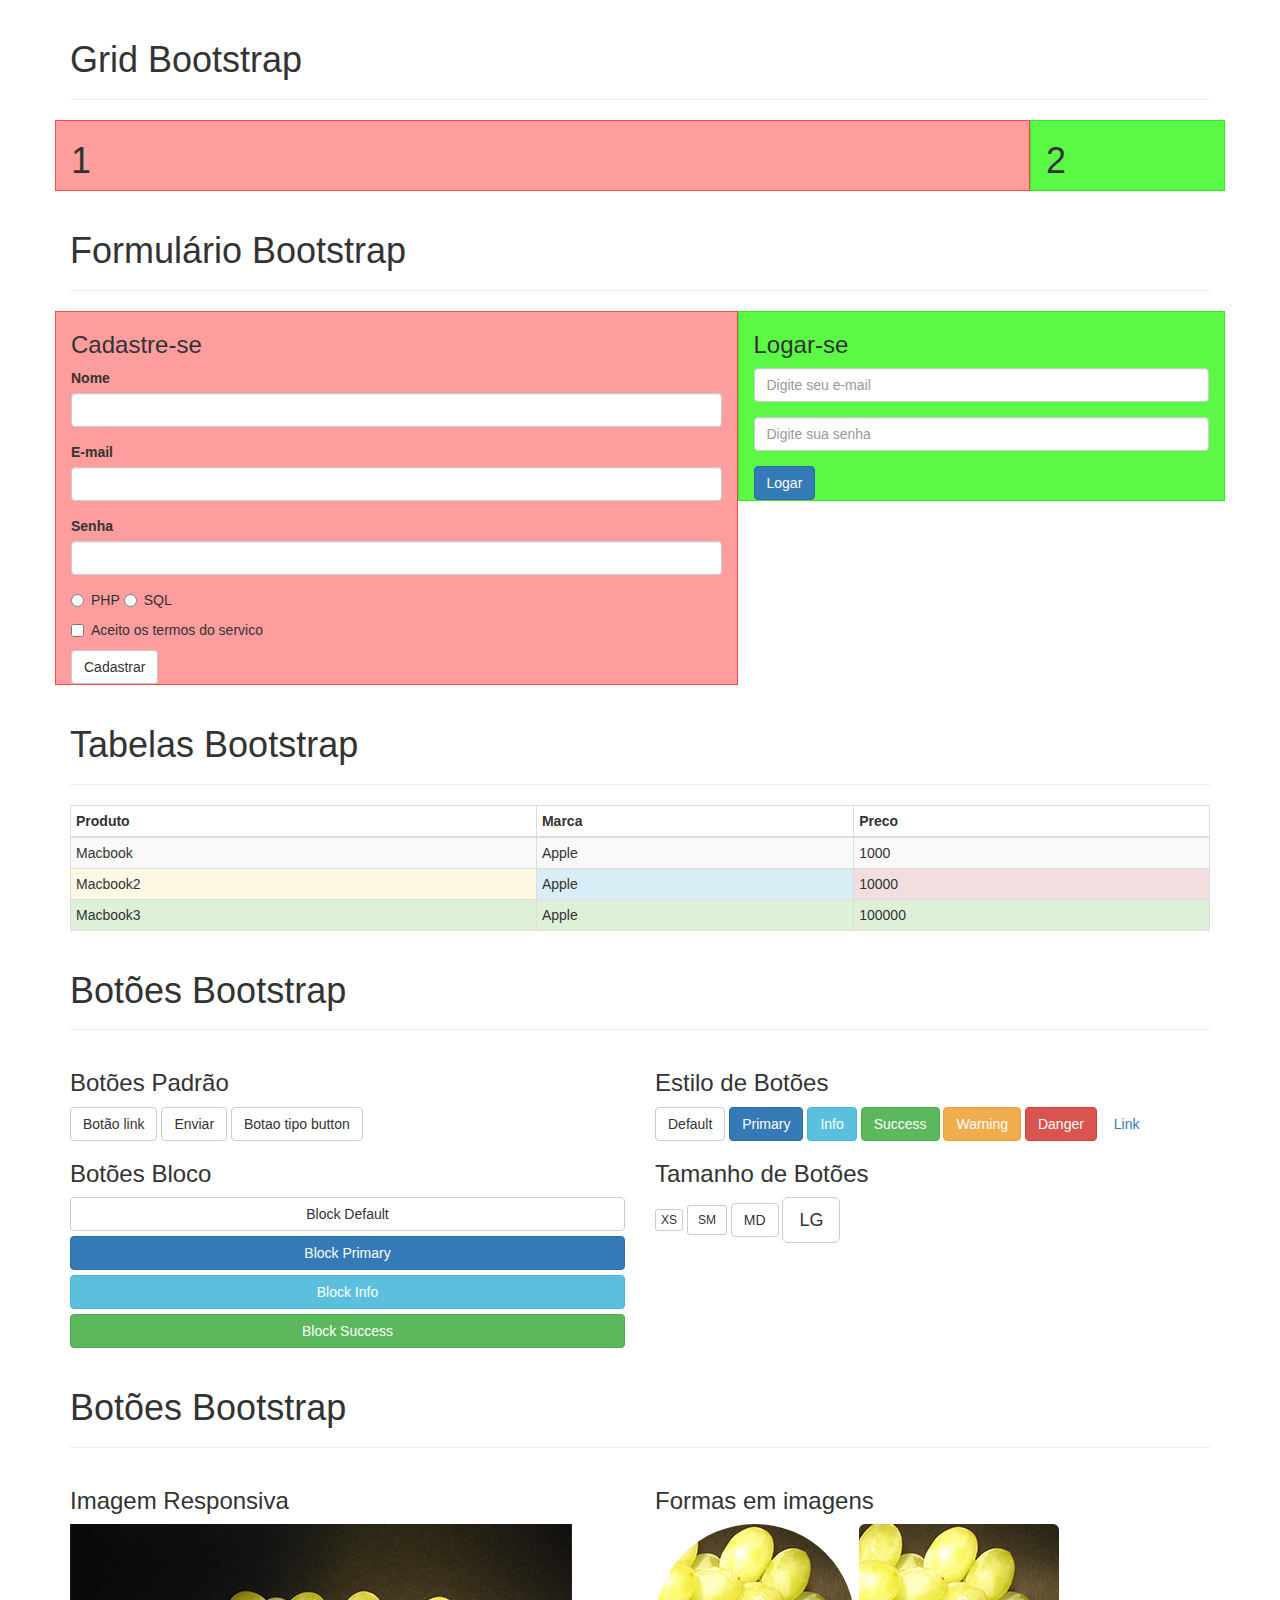
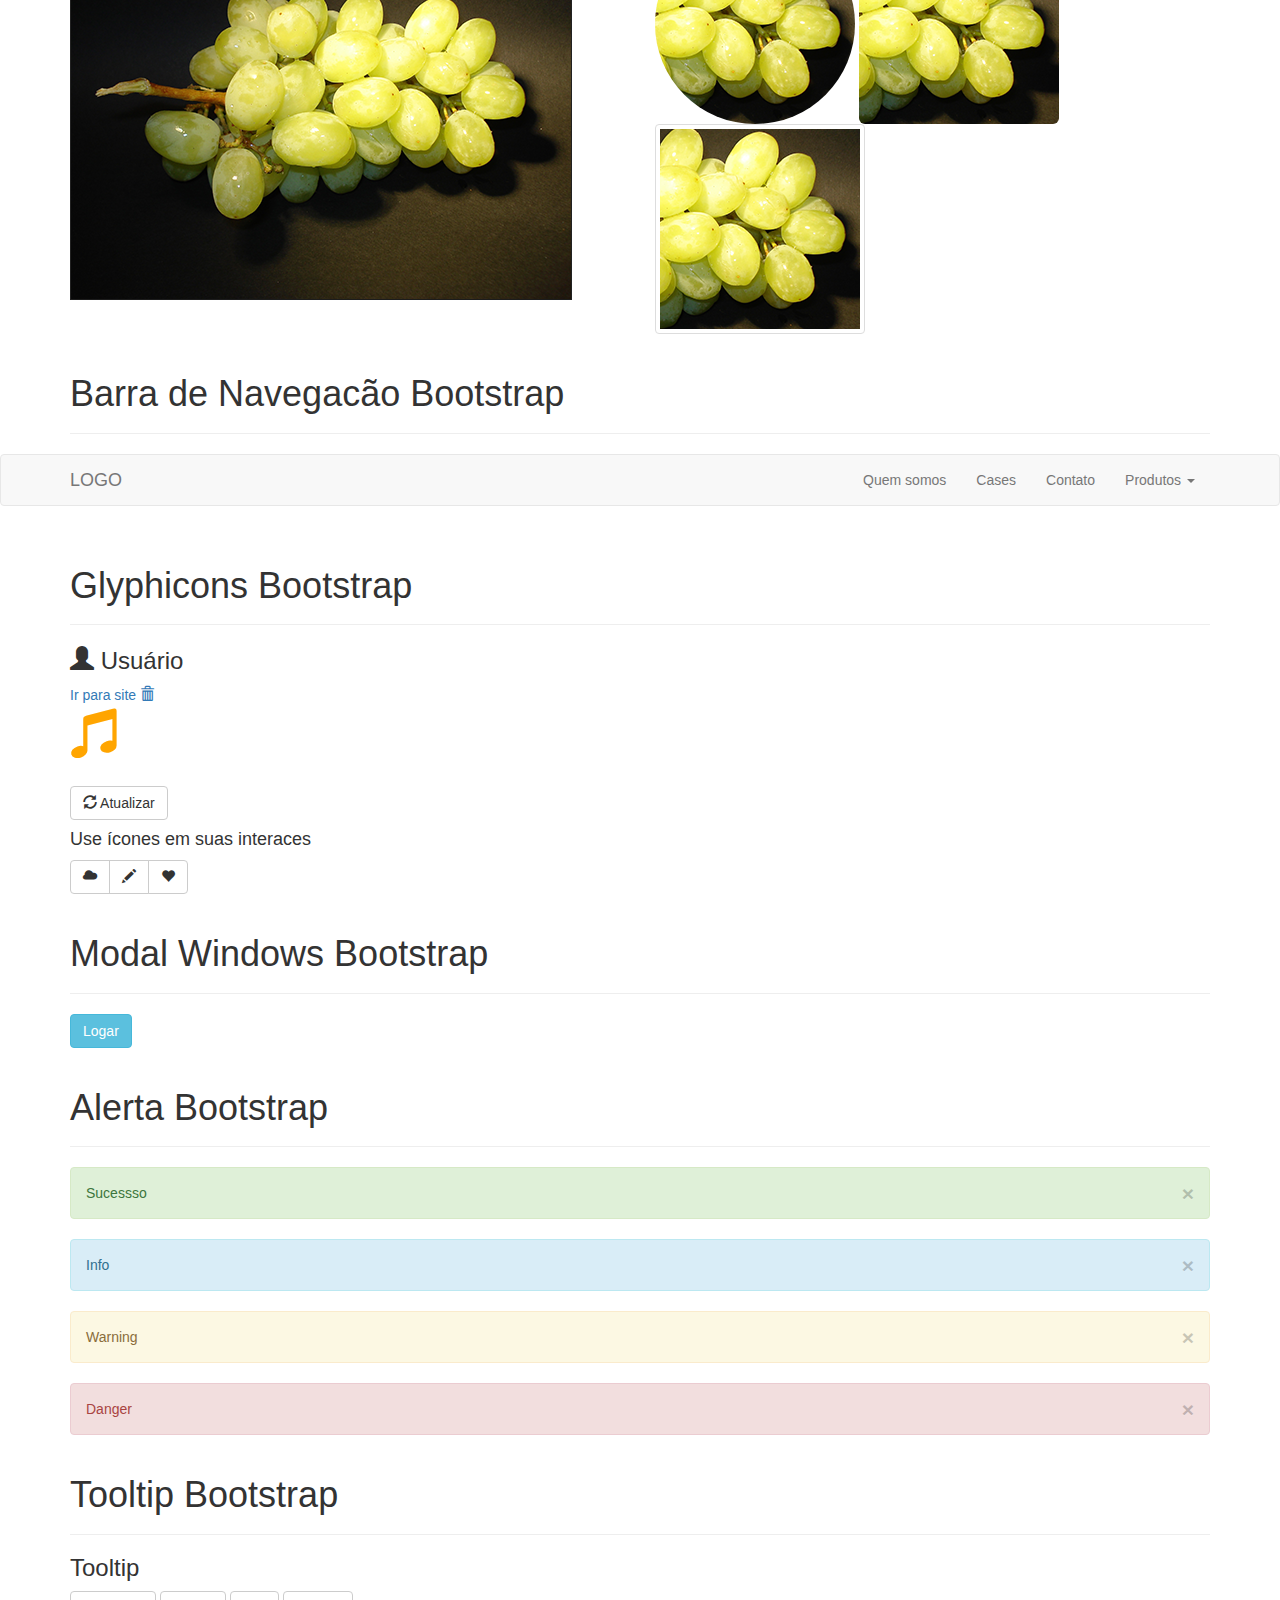
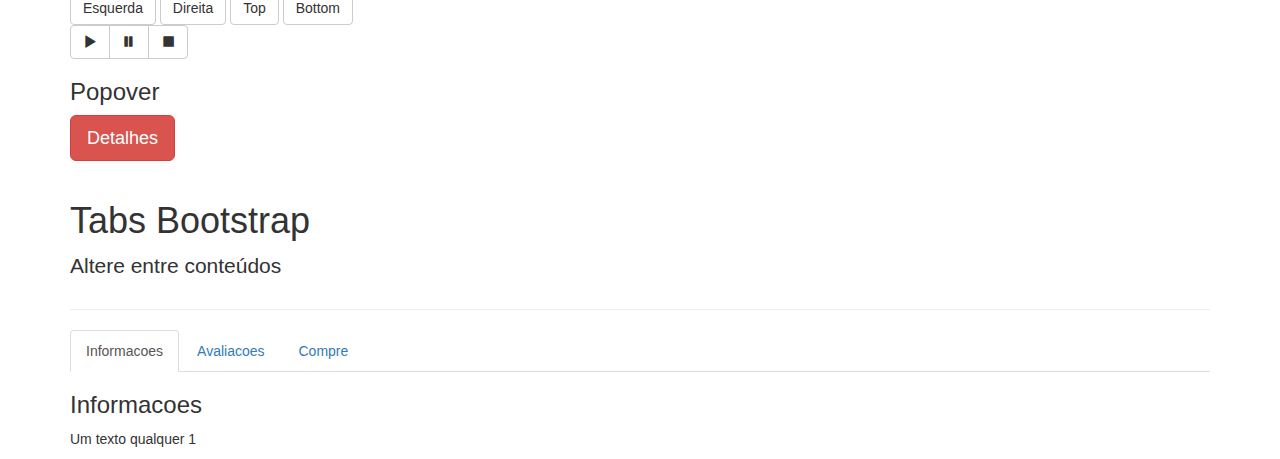
<file: index.html>
<!doctype html>
<html lang="en">

  <head>
    <!-- Required meta tags -->
    <meta charset="utf-8">
    <meta name="viewport" content="width=device-width, initial-scale=1, shrink-to-fit=no">
    <!-- Bootstrap CSS -->
    <link rel="stylesheet" href="bootstrap/css/bootstrap.min.css" >
    <link rel="stylesheet" href="estilo.css" >
    <title>Bootstrap</title>
  </head>

  <body>

    
    <div class="container ">

      <div class="page-header"><h1>Grid Bootstrap</h1></div>

      <div class="row ">
        
      <div class="col-xs-6 col-sm-8 col-md-6 col-lg-10 marcador">
        <h1>
          1
        </h1>
      </div>

      <div class="col-xs-6 col-sm-4 col-md-6 col-lg-2 marcador2">
        <h1>
          2
        </h1>
      </div>

      </div>

      <div class="page-header">
        <h1>Formulário Bootstrap</h1>
      </div>

      <div class="row">
        <div class="col-sm-7 marcador">
          <h3>Cadastre-se</h3>
          
          <form>
            <div class="form-group">
              <label for="nome">Nome</label>
              <input type="text" class="form-control" id="nome">
            </div>
            
            <div class="form-group">
              <label for="email">E-mail</label>
              <input type="email" class="form-control" id="email">
            </div>

            <div class="form-group">
              <label for="senha">Senha</label>
              <input type="password" class="form-control" id="senha">
            </div>

            <div class="radio">
              <label>
                <input type="radio" name="opcoes"> PHP
              </label>
            
              <label>
                <input type="radio" name="opcoes"> SQL
              </label>
            </div>

            <div class="checkbox">
              <label>
                <input type="checkbox"> Aceito os termos do servico
              </label>
            </div>
            
            <button type="submit" class="btn btn-default">Cadastrar</button>

          </form>
        </div>    
        
        
        <div class="col-sm-5 marcador2">
          <h3>Logar-se</h3>
          <div class="form-group">
            <input type="email" class="form-control" placeholder="Digite seu e-mail">
          </div>

          <div class="form-group">
            <input type="password" class="form-control" placeholder="Digite sua senha">
          </div>

          <button type="submit" class="btn btn-primary">Logar</button>

        </div>
     
      </div>

      <div class="page-header"><h1>Tabelas Bootstrap</h1></div>

      <table class="table table-striped table-bordered table-hover table-condensed">
        <thead>
          <tr>
            <th>Produto</th>
            <th>Marca</th>
            <th>Preco</th>
          </tr>
        </thead>
        <tbody>
          <tr>
            <td>Macbook</td>
            <td>Apple</td>
            <td>1000</td>
          </tr>
          <tr>
            <td class="warning">Macbook2</td>
            <td class="info">Apple</td>
            <td class="danger">10000</td>
          </tr>
          <tr class="success">
            <td>Macbook3</td>
            <td>Apple</td>
            <td>100000</td>
          </tr>
        </tbody>
      </table>

      <div class="page-header"><h1>Botões Bootstrap</h1></div>

      <div class="row">
        <div class="col-sm-6">

          <h3>Botões Padrão</h3>

            <a href="#" class="btn btn-default">Botão link</a>
            <input type="submit" class="btn btn-default" value="Enviar">
            <button class="btn btn-default">Botao tipo button</button>

          <h3>Botões Bloco</h3>

            <button class="btn btn-default btn-block">Block Default</button>
            <button class="btn btn-primary btn-block">Block Primary</button>
            <button class="btn btn-info btn-block">Block Info</button>
            <button class="btn btn-success btn-block">Block Success</button>  
         

        </div>
        <div class="col-sm-6">
          <h3>Estilo de Botões</h3>
            <button class="btn btn-default">Default</button>
            <button class="btn btn-primary">Primary</button>
            <button class="btn btn-info">Info</button>
            <button class="btn btn-success">Success</button>
            <button class="btn btn-warning">Warning</button>
            <button class="btn btn-danger">Danger</button>
            <button class="btn btn-link">Link</button>
          <h3>Tamanho de Botões</h3>
            <button class="btn btn-default btn-xs">XS</button>
            <button class="btn btn-default btn-sm">SM</button>
            <button class="btn btn-default btn-md">MD</button>
            <button class="btn btn-default btn-lg">LG</button>

        </div>
      </div>
      <div class="page-header"><h1>Botões Bootstrap</h1></div>
      <div class="row">
        <div class="col-sm-6">
          <h3>Imagem Responsiva</h3>
          <img src="imgs/uvas.png" class="img-responsive">
        </div>
        <div class="col-sm-6">
          <h3>Formas em imagens</h3>
          <img src="imgs/uvas200.png" class="img-circle"> 
          <img src="imgs/uvas200.png" class="img-rounded"> 
          <img src="imgs/uvas200.png" class="img-thumbnail"> 
        </div>
      </div>
      <div class="page-header"><h1>Barra de Navegacão Bootstrap</h1></div>
      
    </div>
    <nav class="navbar navbar-default">
      <div class="container">
        <div class="navbar-header">
          <button type="button" class="navbar-toggle collapsed" data-toggle="collapse" data-target="#barra-navegacao">
            <span class="sr-only">Alterar menu</span>
            <span class="icon-bar"></span>
            <span class="icon-bar"></span>
            <span class="icon-bar"></span>
          </button> 
          <a href="#" class="navbar-brand">LOGO</a>
        </div>
        <div class="collapse navbar-collapse" id="barra-navegacao">
          <ul class="nav navbar-nav navbar-right">
            
            <li><a href="#">Quem somos</a></li>
            <li><a href="#">Cases</a></li>
            <li><a href="#">Contato</a></li>

            <li class="dropdown">

              <a href="#" class="dropdown-toggle" data-toggle="dropdown">Produtos <span class="caret"></span></a>

              <ul class="dropdown-menu">
                <li><a href="#">Branding</a></li>
                <li><a href="#">Sites</a></li>
              </ul>
            </li>           

          </ul>
        </div>

      </div>
    </nav>
    <div class="container">
      <div class="page-header"><h1>Glyphicons Bootstrap</h1></div>
      <h3>
        <span class="glyphicon glyphicon-user"></span> Usuário
      </h3>
      <a href="http://gloogle.com">
        Ir para site 
        <span class="glyphicon glyphicon-trash"></span>
      </a>
      <p style="color: orange; font-size: 50px;">
        <span class="glyphicon glyphicon-music"></span>
      </p>
      <button type="button" class="btn btn-default">
        <span class="glyphicon glyphicon-refresh"></span> Atualizar
      </button>
      <h4>Use ícones em suas interaces</h4>
      <div class="btn-toolbar">
        <div class="btn-group">
          <button type="button" class="btn btn-default"><span class="glyphicon glyphicon-cloud"></span></button>
          <button type="button" class="btn btn-default"><span class="glyphicon glyphicon-pencil"></span></button>
          <button type="button" class="btn btn-default"><span class="glyphicon glyphicon-heart"></span></button>
        </div>
      </div>

      <div class="page-header"><h1>Modal Windows Bootstrap</h1></div>

      <button type="button" class="btn btn-info" data-toggle="modal" data-target="#janela">Logar</button>

      <!-- Janela -->

      <form class="modal fade" id="janela">
        <div class="modal-dialog modal-sm">
          <div class="modal-content">
            <!--Cabecalho-->
            <div class="modal-header">
              <button type="button" class="close" data-dismiss="modal"><span>&times;</span></button>
              <div class="modal-title">Efetue o Login</div>
            </div>
            <!--Corpo-->
            <div class="modal-body">  

              <div class="form-group">                
                <input type="email" class="form-control" id="email" placeholder="digite seu e-mail">
              </div>
              <div class="form-group">
                <input type="password" class="form-control" id="senha" placeholder="digite sua senha">
              </div>

            </div>
            <!--Rodape-->
            <div class="modal-footer">
              <button type="button" class="btn btn-default" data-dismiss="modal">Cancelar</button>
              <button type="submit" class="btn btn-primary">Logar-se</button>
            </div>
          </div>
        </div>
      </form>

      <div class="page-header"><h1>Alerta Bootstrap</h1></div>

      <div class="alert alert-success" role="alert" aria-label="close">
        <button type="button" class="close" data-dismiss="alert"><span aria-hidden="true">&times;</span></button>
        Sucessso
      </div>

      <div class="alert alert-info" role="alert" aria-label="close">
        <button type="button" class="close" data-dismiss="alert"><span aria-hidden="true">&times;</span></button>
        Info
      </div>

      <div class="alert alert-warning" role="alert" aria-label="close">
        <button type="button" class="close" data-dismiss="alert"><span aria-hidden="true">&times;</span></button>
        Warning
      </div>

      <div class="alert alert-danger" role="alert">
        <button type="button" class="close" data-dismiss="alert" aria-label="close"><span aria-hidden="true">&times;</span></button>
        Danger
      </div>

      <div class="page-header"><h1>Tooltip Bootstrap</h1></div>
      
      <h3>Tooltip</h3>

      <button type="button" class="btn btn-default" data-toggle="tooltip" data-placement="left" title="esquerda">Esquerda</button>
      <button type="button" class="btn btn-default" data-toggle="tooltip" data-placement="right" title="direita">Direita</button>
      <button type="button" class="btn btn-default" data-toggle="tooltip" data-placement="top" title="top">Top</button>
      <button type="button" class="btn btn-default" data-toggle="tooltip" data-placement="bottom" title="bottom">Bottom</button>

      <div class="btn-toolbar">
        <div class="btn-group">

            <button type="button" class="btn btn-default" data-toggle="tooltip" title="Tocar">
              <span class="glyphicon glyphicon-play"></span>
            </button>

            <button type="button" class="btn btn-default" data-toggle="tooltip" title="Pausar">
              <span class="glyphicon glyphicon-pause"></span>
            </button>

            <button type="button" class="btn btn-default" data-toggle="tooltip" title="Parar">
              <span class="glyphicon glyphicon-stop"></span>
            </button>

        </div>
    </div>

      <h3>Popover</h3>

      <button type="button" class="btn btn-lg btn-danger" data-toggle="popover" title="Detalhes!!" 
              data-content="Lorem ipsum dolorem sit amet!!" data-placement="top">
                Detalhes
      </button>

      <div class="page-header">
        <h1>Tabs Bootstrap</h1>
        <p class="lead">Altere entre conteúdos</p>
      </div>
      <!--Criacao das tabs-->
      <ul class="nav nav-tabs" role="tablist"> <!--nav-tabs pode ser nav-pills-->
        <li class="active"><a href="#info" data-toggle="tab" role="tab">Informacoes</a></li>
        <li><a href="#avaliacao" data-toggle="tab" role="tab">Avaliacoes</a></li>
        <li><a href="#compre" data-toggle="tab" role="tab">Compre</a></li>
      </ul>
      <!--Conteudo das tabs-->
      <div class="tab-content">
        <!--Informacoes-->
        <div class="tab-pane active" role="tabpanel" id="info">
          <h3>Informacoes</h3>
          <p>Um texto qualquer 1</p>
        </div>

        <!--Avaliacoes-->
        <div class="tab-pane" role="tabpanel" id="avaliacao">
          <h3>Avaliacoes</h3>
          <p>Um texto qualquer 2</p>
        </div>

        <!--Compre-->
        <div class="tab-pane" role="tabpanel" id="compre">
          <h3>Compre</h3>
          <p>Um texto qualquer 3</p>
        </div>
      </div>
    </div>
   

    <!-- Optional JavaScript -->
    <!-- jQuery first, then Popper.js, then Bootstrap JS -->
    <script src="https://ajax.googleapis.com/ajax/libs/jquery/1.11.3/jquery.min.js"></script>
    <script type="text/javascript">
      $(function () {
        $('[data-toggle="tooltip"]').tooltip()
        $('[data-toggle="popover"]').popover()
      })
    </script>
    
    <script src="bootstrap/js/bootstrap.min.js"></script>
  </body>

</html>
</file>
<file: estilo.css>
.marcador{
    background: #fe9d9d;
    border: 1px solid #fe4646;
}

.marcador2{
    background: #5bf946;
    border: 1px solid #36ea26;
}
</file>
